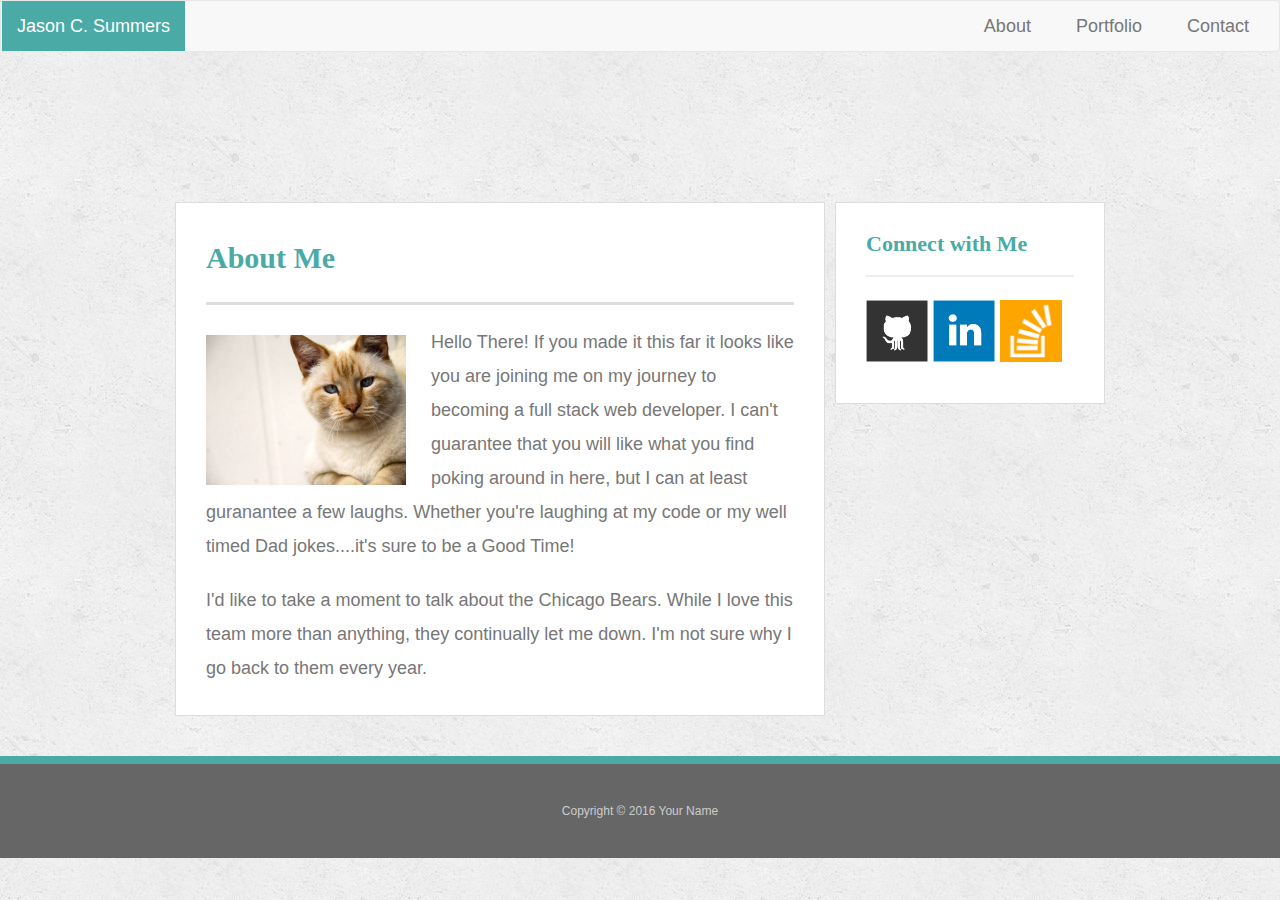
<file: index.html>
<!doctype html>
<html lang="en-us">

<head>
  <meta charset="UTF-8">
  <meta name="viewport" content="width=device-width, initial-scale=1.0">
  <title>About | Jason C. Summers</title>
  <link rel="stylesheet" href="https://maxcdn.bootstrapcdn.com/bootstrap/3.3.7/css/bootstrap.min.css" integrity="sha384-BVYiiSIFeK1dGmJRAkycuHAHRg32OmUcww7on3RYdg4Va+PmSTsz/K68vbdEjh4u" crossorigin="anonymous">
    <script src="https://maxcdn.bootstrapcdn.com/bootstrap/3.3.7/js/bootstrap.min.js" integrity="sha384-Tc5IQib027qvyjSMfHjOMaLkfuWVxZxUPnCJA7l2mCWNIpG9mGCD8wGNIcPD7Txa" crossorigin="anonymous">
    </script> 
  <link rel="stylesheet" type="text/css" href="assets/css/reset.css">
  <link rel="stylesheet" type="text/css" href="assets/css/style.css">
</head>

<body>

<!-- 
  <header id="masthead">
    <div class="container">
      <a href="index.html" id="logo">Jason C. Summers</a>
      <nav>
        <a href="index.html">About</a>
        <a href="portfolio.html">Portfolio</a>
        <a href="contact.html">Contact</a>
      </nav>
    </div>
  </header>
    -->

    <nav class="navbar navbar-default">
  <div class="container-fluid">
    <!-- Brand and toggle get grouped for better mobile display -->
    <div class="navbar-header">
      <button type="button" class="navbar-toggle collapsed" data-toggle="collapse" data-target="#bs-example-navbar-collapse-1" aria-expanded="false">
        <span class="sr-only">Toggle navigation</span>
        <span class="icon-bar"></span>
        <span class="icon-bar"></span>
        <span class="icon-bar"></span>
      </button>
      <a class="navbar-brand" href="#" style="background-color: #4aaaa5;color: #ffffff;">Jason C. Summers</a>
    </div>

    <!-- Collect the nav links, forms, and other content for toggling -->
    <div class="collapse navbar-collapse" id="bs-example-navbar-collapse-1">
      <ul class="nav navbar-nav">
        <li><a href="#"></a></li>
          <ul class="dropdown-menu">
            <li><a href="#">Action</a></li>
            <li><a href="#">Another action</a></li>
            <li><a href="#">Something else here</a></li>
            <li role="separator" class="divider"></li>
            <li><a href="#">Separated link</a></li>
            <li role="separator" class="divider"></li>
            <li><a href="#">One more separated link</a></li>
          </ul>
        </li>
      </ul>
      <ul class="nav navbar-nav navbar-right">
        <li><a href="#">About</a></li>
        <li><a href="#">Portfolio</a></li>
        <li><a href="#">Contact</a></li>
        <li class="dropdown">
          <ul class="dropdown-menu">
            <li><a href="#">Action</a></li>
            <li><a href="#">Another action</a></li>
            <li><a href="#">Something else here</a></li>
            <li role="separator" class="divider"></li>
            <li><a href="#">Separated link</a></li>
          </ul>
        </li>
      </ul>
    </div><!-- /.navbar-collapse -->
  </div><!-- /.container-fluid -->
</nav>  





 
  
  <div id="main-container" class="container">
    <section class="main-section">
      <h1>About Me</h1>

      <img src="assets/images/cat.jpg" class="auth-image" alt="Your Name">

      <p>Hello There! If you made it this far it looks like you are joining me on my journey to becoming a full stack web developer. I can't guarantee that you will like what you find poking around in here, but I can at least guranantee a few laughs. Whether you're laughing at my code or my well timed Dad jokes....it's sure to be a Good Time!</p>

      <p>I'd like to take a moment to talk about the Chicago Bears. While I love this team more than anything, they continually let me down. I'm not sure why I go back to them every year.</p>

    </section>

    <section class="sidebar">
      <div id="connect">
        <h2>Connect with Me</h2>

        <a href="#"><img src="assets/images/github-128.png" class="social" alt="GitHub" /></a>
        <a href="#"><img src="assets/images/linkedin-128.png" class="social" alt="LinkedIn" /></a>
        <a href="#"><img src="assets/images/stackoverflow-128.png" class="social" alt="Stack Overflow" /></a>
      </div>
    </section>
  </div>

  <footer>
    <div class="container">
      Copyright &copy; 2016 Your Name
    </div>
  </footer>
</body>

</html>
</file>
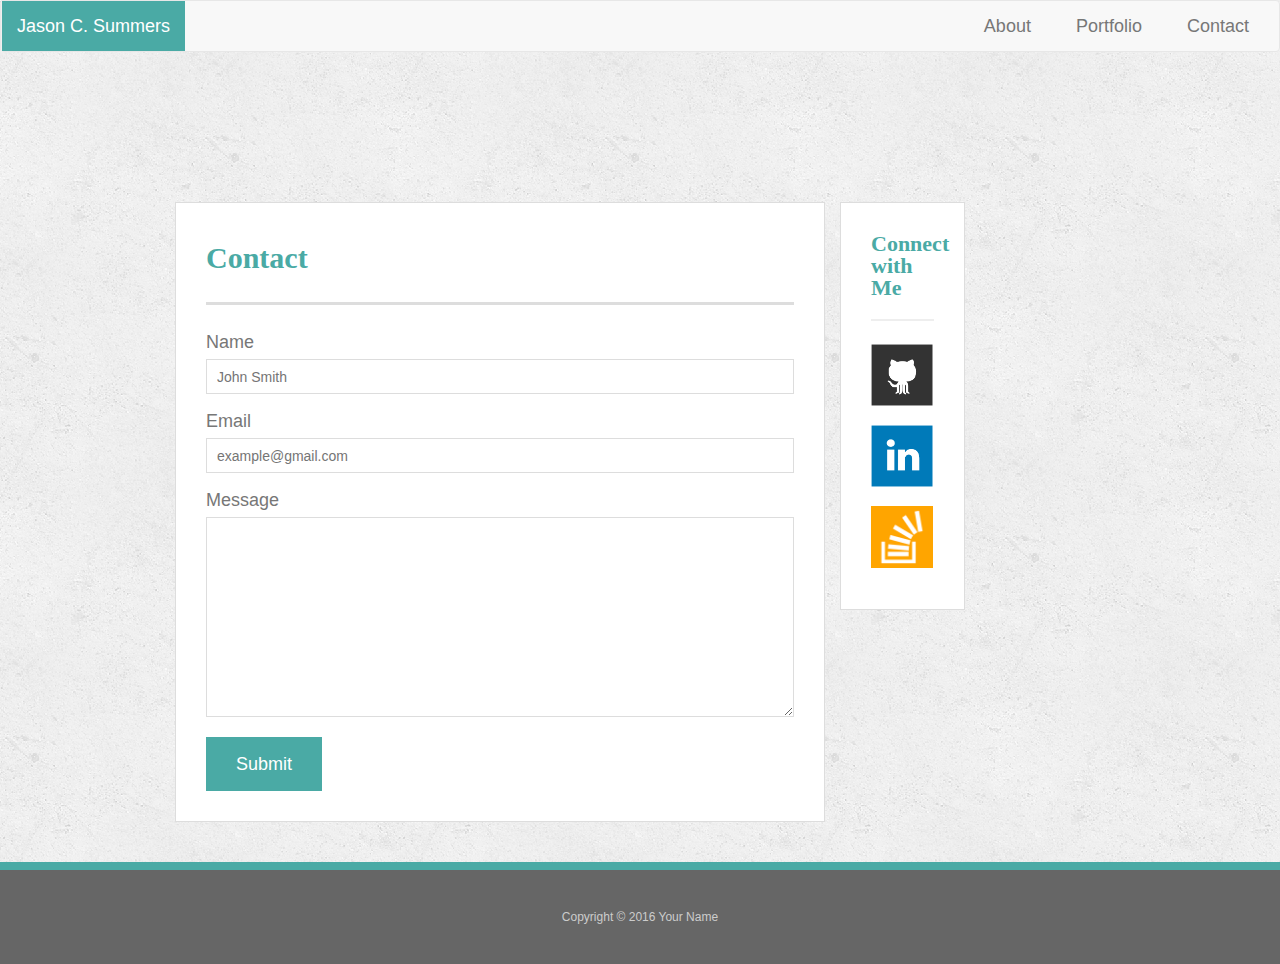
<file: contact.html>
<!doctype html>
<html lang="en-us">

<head>
  <meta charset="UTF-8">
  <title>Contact | Your Name</title>
   <link rel="stylesheet" href="https://maxcdn.bootstrapcdn.com/bootstrap/3.3.7/css/bootstrap.min.css" integrity="sha384-BVYiiSIFeK1dGmJRAkycuHAHRg32OmUcww7on3RYdg4Va+PmSTsz/K68vbdEjh4u" crossorigin="anonymous">
    <script src="https://maxcdn.bootstrapcdn.com/bootstrap/3.3.7/js/bootstrap.min.js" integrity="sha384-Tc5IQib027qvyjSMfHjOMaLkfuWVxZxUPnCJA7l2mCWNIpG9mGCD8wGNIcPD7Txa" crossorigin="anonymous">
    </script> 
  <link rel="stylesheet" type="text/css" href="assets/css/reset.css">
  <link rel="stylesheet" type="text/css" href="assets/css/style.css">
</head>

<body>

<nav class="navbar navbar-default">
  <div class="container-fluid">
    <!-- Brand and toggle get grouped for better mobile display -->
    <div class="navbar-header">
      <button type="button" class="navbar-toggle collapsed" data-toggle="collapse" data-target="#bs-example-navbar-collapse-1" aria-expanded="false">
        <span class="sr-only">Toggle navigation</span>
        <span class="icon-bar"></span>
        <span class="icon-bar"></span>
        <span class="icon-bar"></span>
      </button>
      <a class="navbar-brand" href="#" style="background-color: #4aaaa5;color: #ffffff;">Jason C. Summers</a>
    </div>

    <!-- Collect the nav links, forms, and other content for toggling -->
    <div class="collapse navbar-collapse" id="bs-example-navbar-collapse-1">
      <ul class="nav navbar-nav">
        <li><a href="#"></a></li>
          <ul class="dropdown-menu">
            <li><a href="#">Action</a></li>
            <li><a href="#">Another action</a></li>
            <li><a href="#">Something else here</a></li>
            <li role="separator" class="divider"></li>
            <li><a href="#">Separated link</a></li>
            <li role="separator" class="divider"></li>
            <li><a href="#">One more separated link</a></li>
          </ul>
        </li>
      </ul>
      <ul class="nav navbar-nav navbar-right">
        <li><a href="#">About</a></li>
        <li><a href="#">Portfolio</a></li>
        <li><a href="#">Contact</a></li>
        <li class="dropdown">
          <ul class="dropdown-menu">
            <li><a href="#">Action</a></li>
            <li><a href="#">Another action</a></li>
            <li><a href="#">Something else here</a></li>
            <li role="separator" class="divider"></li>
            <li><a href="#">Separated link</a></li>
          </ul>
        </li>
      </ul>
    </div><!-- /.navbar-collapse -->
  </div><!-- /.container-fluid -->
</nav>  

  

  <div id="main-container" class="container">
    <section class="main-section">
      <h1>Contact</h1>

      <form id="contact-form">
        <ul>
          <li>
            <label for="name">Name</label>
            <input type="text" id="name" name="name" placeholder="John Smith" required="required">
          </li>
          <li>
            <label for="email">Email</label>
            <input type="email" id="email" name="email" placeholder="example@gmail.com" required="required">
          </li>
          <li>
            <label for="message">Message</label>
            <textarea id="message" name="message" required="required"></textarea>
          </li>
        </ul>
        <input type="submit">
      </form>

    </section>

  <div class = "col-md-2">
    <section class="sidebar">
      <div id="connect">
        <h2>Connect with Me</h2>

        <a href="#"><img src="assets/images/github-128.png" class="social" alt="GitHub" /></a>
        <a href="#"><img src="assets/images/linkedin-128.png" class="social" alt="LinkedIn" /></a>
        <a href="#"><img src="assets/images/stackoverflow-128.png" class="social" alt="Stack Overflow" /></a>
      </div>
    </section>
  </div>
</div>
  <footer>
    <div class="container">
      Copyright &copy; 2016 Your Name
    </div>
  </footer>
</body>

</html>
</file>
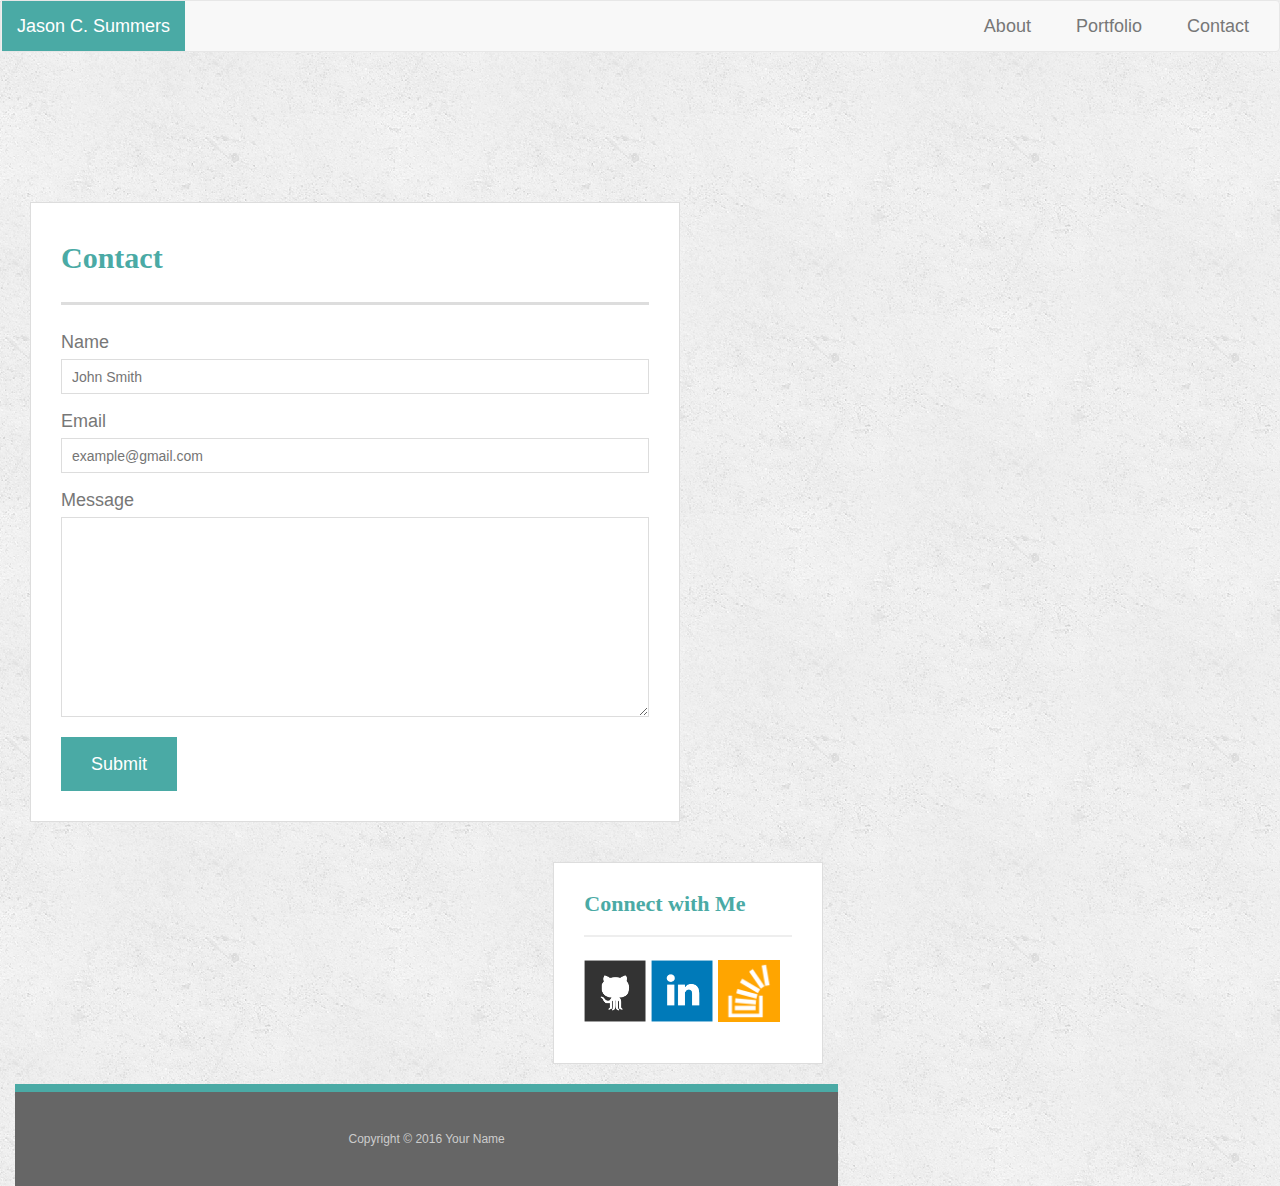
<file: contact2.html>
<!doctype html>
<html lang="en-us">

<head>
  <meta charset="UTF-8">
  <title>Contact | Your Name</title>
   <link rel="stylesheet" href="https://maxcdn.bootstrapcdn.com/bootstrap/3.3.7/css/bootstrap.min.css" integrity="sha384-BVYiiSIFeK1dGmJRAkycuHAHRg32OmUcww7on3RYdg4Va+PmSTsz/K68vbdEjh4u" crossorigin="anonymous">
    <script src="https://maxcdn.bootstrapcdn.com/bootstrap/3.3.7/js/bootstrap.min.js" integrity="sha384-Tc5IQib027qvyjSMfHjOMaLkfuWVxZxUPnCJA7l2mCWNIpG9mGCD8wGNIcPD7Txa" crossorigin="anonymous">
    </script> 
  <link rel="stylesheet" type="text/css" href="assets/css/reset.css">
  <link rel="stylesheet" type="text/css" href="assets/css/style.css">
</head>

<body>

<nav class="navbar navbar-default">
  <div class="container-fluid">
    <!-- Brand and toggle get grouped for better mobile display -->
    <div class="navbar-header">
      <button type="button" class="navbar-toggle collapsed" data-toggle="collapse" data-target="#bs-example-navbar-collapse-1" aria-expanded="false">
        <span class="sr-only">Toggle navigation</span>
        <span class="icon-bar"></span>
        <span class="icon-bar"></span>
        <span class="icon-bar"></span>
      </button>
      <a class="navbar-brand" href="#" style="background-color: #4aaaa5;color: #ffffff;">Jason C. Summers</a>
    </div>

    <!-- Collect the nav links, forms, and other content for toggling -->
    <div class="collapse navbar-collapse" id="bs-example-navbar-collapse-1">
      <ul class="nav navbar-nav">
        <li><a href="#"></a></li>
          <ul class="dropdown-menu">
            <li><a href="#">Action</a></li>
            <li><a href="#">Another action</a></li>
            <li><a href="#">Something else here</a></li>
            <li role="separator" class="divider"></li>
            <li><a href="#">Separated link</a></li>
            <li role="separator" class="divider"></li>
            <li><a href="#">One more separated link</a></li>
          </ul>
        </li>
      </ul>
      <ul class="nav navbar-nav navbar-right">
        <li><a href="#">About</a></li>
        <li><a href="#">Portfolio</a></li>
        <li><a href="#">Contact</a></li>
        <li class="dropdown">
          <ul class="dropdown-menu">
            <li><a href="#">Action</a></li>
            <li><a href="#">Another action</a></li>
            <li><a href="#">Something else here</a></li>
            <li role="separator" class="divider"></li>
            <li><a href="#">Separated link</a></li>
          </ul>
        </li>
      </ul>
    </div><!-- /.navbar-collapse -->
  </div><!-- /.container-fluid -->
</nav>  

  

  <div class = "col-md-8">
  <div id="main-container" class="container">
    <section class="main-section">
      <h1>Contact</h1>

      <form id="contact-form">
        <ul>
          <li>
            <label for="name">Name</label>
            <input type="text" id="name" name="name" placeholder="John Smith" required="required">
          </li>
          <li>
            <label for="email">Email</label>
            <input type="email" id="email" name="email" placeholder="example@gmail.com" required="required">
          </li>
          <li>
            <label for="message">Message</label>
            <textarea id="message" name="message" required="required"></textarea>
          </li>
        </ul>
        <input type="submit">
      </form>

    </section>

  
    
    <section class="sidebar">
      <div id="connect">
        <h2>Connect with Me</h2>

        <a href="#"><img src="assets/images/github-128.png" class="social" alt="GitHub" /></a>
        <a href="#"><img src="assets/images/linkedin-128.png" class="social" alt="LinkedIn" /></a>
        <a href="#"><img src="assets/images/stackoverflow-128.png" class="social" alt="Stack Overflow" /></a>
      </div>
    </section>
  
</div>
  <footer>
    <div class="container">
      Copyright &copy; 2016 Your Name
    </div>
  </footer>
</body>
</file>
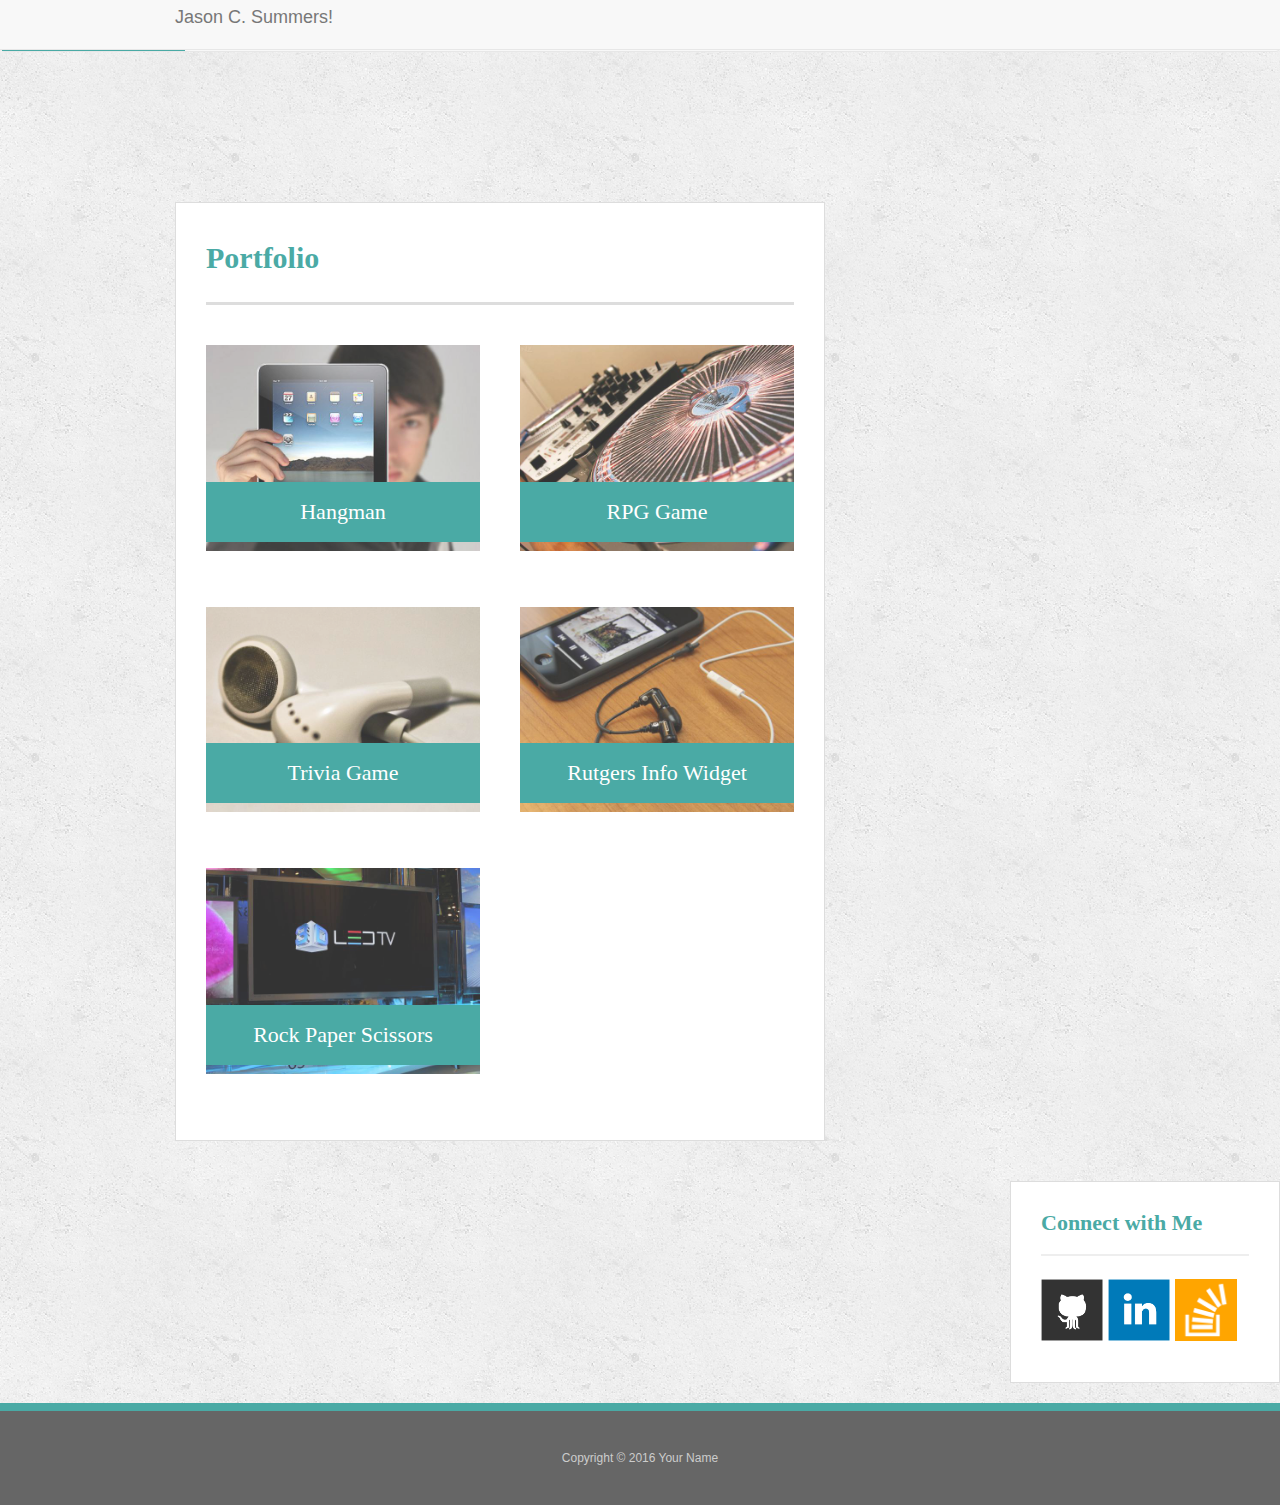
<file: portfolio.html>
<!doctype html>
<html lang="en-us">

<head>
  <meta charset="UTF-8">
  <title>Portfolio | Your Name</title>
  <link rel="stylesheet" href="https://maxcdn.bootstrapcdn.com/bootstrap/3.3.7/css/bootstrap.min.css" integrity="sha384-BVYiiSIFeK1dGmJRAkycuHAHRg32OmUcww7on3RYdg4Va+PmSTsz/K68vbdEjh4u" crossorigin="anonymous">
    <script src="https://maxcdn.bootstrapcdn.com/bootstrap/3.3.7/js/bootstrap.min.js" integrity="sha384-Tc5IQib027qvyjSMfHjOMaLkfuWVxZxUPnCJA7l2mCWNIpG9mGCD8wGNIcPD7Txa" crossorigin="anonymous">
    </script> 
  <link rel="stylesheet" type="text/css" href="assets/css/reset.css">
  <link rel="stylesheet" type="text/css" href="assets/css/style.css">
</head>
   
   <nav class="navbar navbar-default navbar-fixed-top">
  <div class="container">
  Jason C. Summers!
  </div>
</nav>




<body>

<!--
  <header id="masthead">
    <div class="container">
      <a href="index.html" id="logo">Your Name</a>
      <nav>
        <a href="index.html">About</a>
        <a href="portfolio.html">Portfolio</a>
        <a href="contact.html">Contact</a>
      </nav>
    </div>
  </header 
            -->

    <nav class="navbar navbar-default">
  <div class="container-fluid">
    <!-- Brand and toggle get grouped for better mobile display -->
    <div class="navbar-header">
      <button type="button" class="navbar-toggle collapsed" data-toggle="collapse" data-target="#bs-example-navbar-collapse-1" aria-expanded="false">
        <span class="sr-only">Toggle navigation</span>
        <span class="icon-bar"></span>
        <span class="icon-bar"></span>
        <span class="icon-bar"></span>
      </button>
      <a class="navbar-brand" href="#" style="background-color: #4aaaa5;color: #ffffff;">Jason C. Summers</a>
    </div>

    <!-- Collect the nav links, forms, and other content for toggling -->
    <div class="collapse navbar-collapse" id="bs-example-navbar-collapse-1">
      <ul class="nav navbar-nav">
        <li><a href="#"></a></li>
          <ul class="dropdown-menu">
            <li><a href="#">Action</a></li>
            <li><a href="#">Another action</a></li>
            <li><a href="#">Something else here</a></li>
            <li role="separator" class="divider"></li>
            <li><a href="#">Separated link</a></li>
            <li role="separator" class="divider"></li>
            <li><a href="#">One more separated link</a></li>
          </ul>
        </li>
      </ul>
      <ul class="nav navbar-nav navbar-right">
        <li><a href="#">About</a></li>
        <li><a href="#">Portfolio</a></li>
        <li><a href="#">Contact</a></li>
        <li class="dropdown">
          <ul class="dropdown-menu">
            <li><a href="#">Action</a></li>
            <li><a href="#">Another action</a></li>
            <li><a href="#">Something else here</a></li>
            <li role="separator" class="divider"></li>
            <li><a href="#">Separated link</a></li>
          </ul>
        </li>
      </ul>
    </div><!-- /.navbar-collapse -->
  </div><!-- /.container-fluid -->
</nav>  





  <div id="main-container" class="container">

    <section class="main-section">
      <h1>Portfolio</h1>

      <div class="work">
        <img src="assets/images/technics-q-c-640-480-1.jpg" alt="hangman">

        <h3>Hangman</h3>
      </div>
      <div class="work">
        <img src="assets/images/technics-q-c-640-480-2.jpg" alt="RPG Game">

        <h3>RPG Game</h3>
      </div>
      <div class="work">
        <img src="assets/images/technics-q-c-640-480-5.jpg" alt="Trivia Game">

        <h3>Trivia Game</h3>
      </div>
      <div class="work">
        <img src="assets/images/technics-q-c-640-480-7.jpg" alt="Rutgers Info Widget">

        <h3>Rutgers Info Widget</h3>
      </div>
      <div class="work">
        <img src="assets/images/technics-q-c-640-480-9.jpg" alt="Rock Paper Scissors">

        <h3>Rock Paper Scissors</h3>
      </div>
      </div>
      </section>
      </div>

    </section>

    <section class="sidebar">
      <div id="connect">
        <h2>Connect with Me</h2>

        <a href="#"><img src="assets/images/github-128.png" class="social" alt="GitHub" /></a>
        <a href="#"><img src="assets/images/linkedin-128.png" class="social" alt="LinkedIn" /></a>
        <a href="#"><img src="assets/images/stackoverflow-128.png" class="social" alt="Stack Overflow" /></a>
      </div>
    </section>
  </div>

  <footer>
    <div class="container">
      Copyright &copy; 2016 Your Name
    </div>
  </footer>
</body>

</html>
</file>
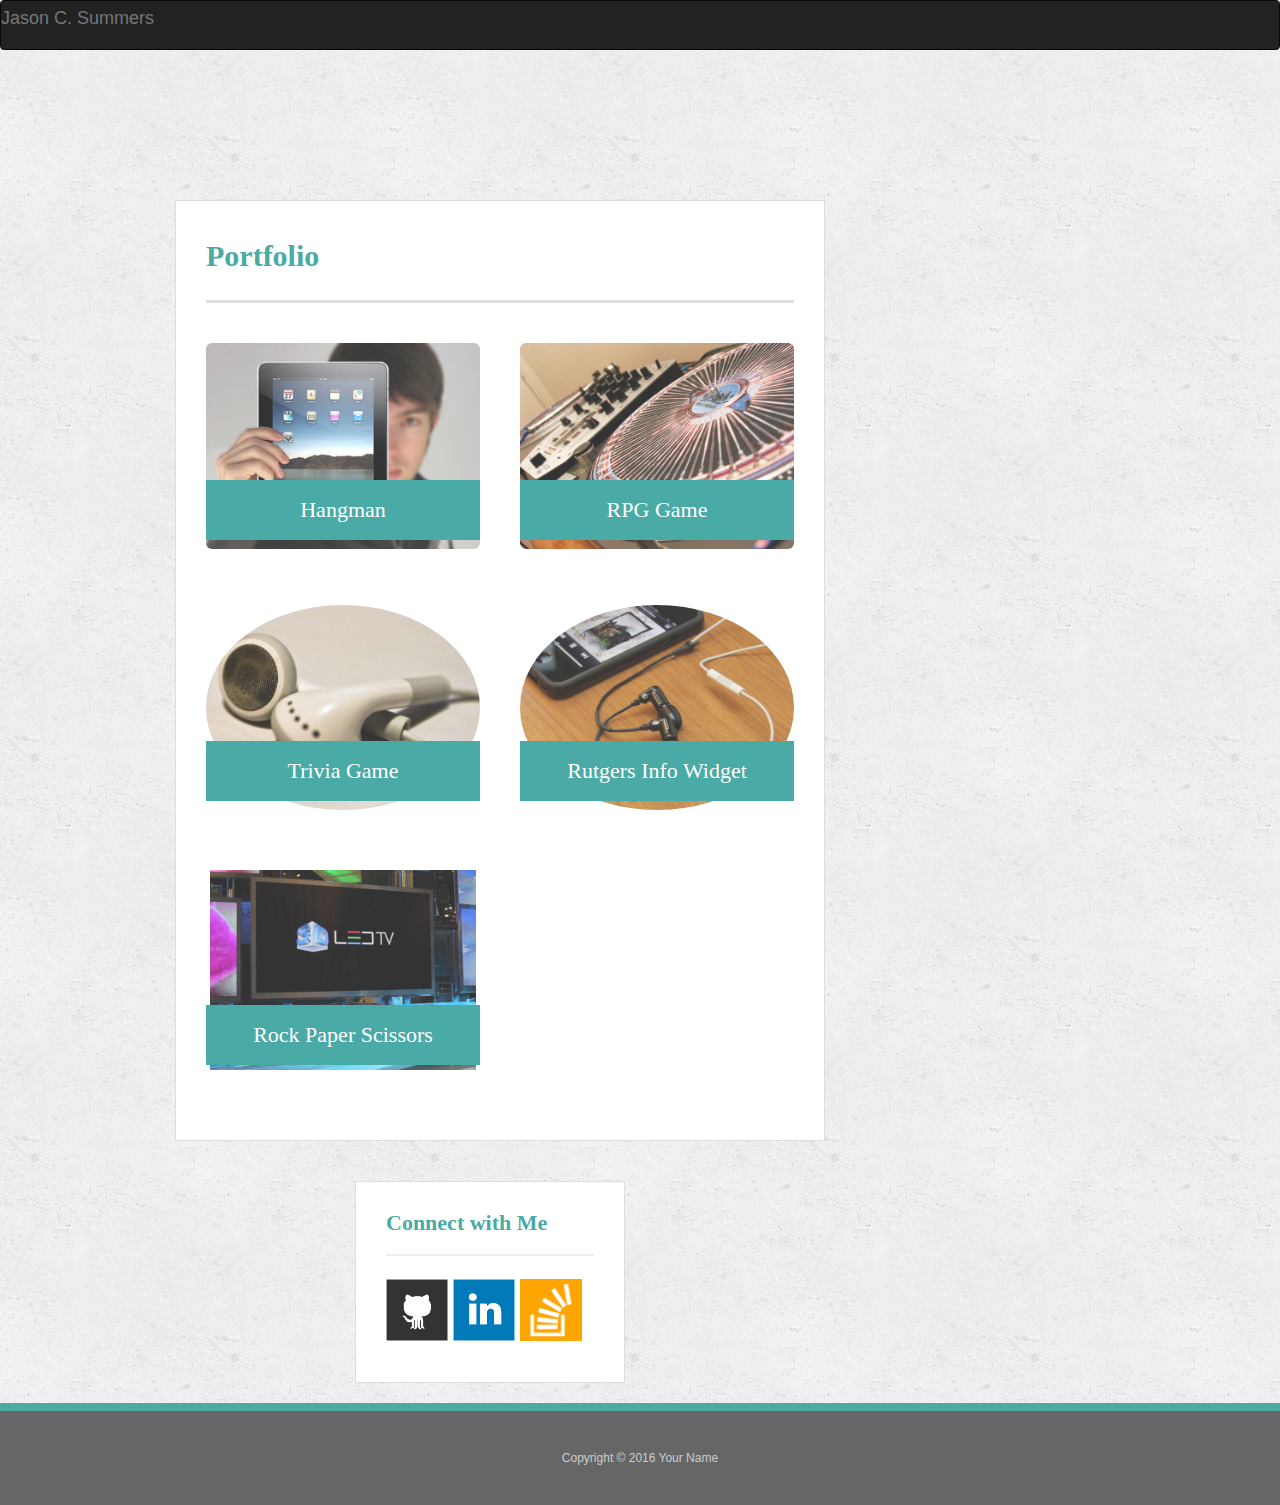
<file: portfolio2.html>
<!doctype html>
<html lang="en-us">

<head>
  <meta charset="UTF-8">
  <title>Portfolio | Your Name</title>
  <link rel="stylesheet" href="https://maxcdn.bootstrapcdn.com/bootstrap/3.3.7/css/bootstrap.min.css" integrity="sha384-BVYiiSIFeK1dGmJRAkycuHAHRg32OmUcww7on3RYdg4Va+PmSTsz/K68vbdEjh4u" crossorigin="anonymous">
    <script src="https://maxcdn.bootstrapcdn.com/bootstrap/3.3.7/js/bootstrap.min.js" integrity="sha384-Tc5IQib027qvyjSMfHjOMaLkfuWVxZxUPnCJA7l2mCWNIpG9mGCD8wGNIcPD7Txa" crossorigin="anonymous">
    </script> 
  <link rel="stylesheet" type="text/css" href="assets/css/reset.css">
  <link rel="stylesheet" type="text/css" href="assets/css/style.css">
</head>

<nav class="navbar navbar-inverse">
 Jason C. Summers
</nav>

















 <div id="main-container" class="container">

    <section class="main-section">
      <h1>Portfolio</h1>

      <div class="work">
        <img src="assets/images/technics-q-c-640-480-1.jpg" alt="hangman" class="img-rounded">

        <h3>Hangman</h3>
      </div>
      <div class="work">
      <img src="assets/images/technics-q-c-640-480-2.jpg" alt="RPG Game" class="img-rounded">
        

        <h3>RPG Game</h3>
      </div>
      <div class="work">
        <img src="assets/images/technics-q-c-640-480-5.jpg" alt="Trivia Game" class ="img-circle">

        <h3>Trivia Game</h3>
      </div>
      <div class="work">
        <img src="assets/images/technics-q-c-640-480-7.jpg" alt="Rutgers Info Widget" class = "img-circle">

        <h3>Rutgers Info Widget</h3>
      </div>
      <div class="work">
        <img src="assets/images/technics-q-c-640-480-9.jpg" alt="Rock Paper Scissors" class="img-thumbnail">

        <h3>Rock Paper Scissors</h3>
      </div>
      </div>
      </section>
      </div>

    </section>

 <div class = "col-md-6">
    <section class="sidebar">
      <div id="connect">
        <h2>Connect with Me</h2>

        <a href="#"><img src="assets/images/github-128.png" class="social" class="img-rounded" alt="GitHub" /></a>
        <a href="#"><img src="assets/images/linkedin-128.png" class="social" alt="LinkedIn" /></a>
        <a href="#"><img src="assets/images/stackoverflow-128.png" class="social" alt="Stack Overflow" /></a>
      </div>
    </section>
  </div>
 </html>
  <footer>
    <div class="container">
      Copyright &copy; 2016 Your Name
    </div>
  </footer>
</body>
</file>
<file: assets/css/style.css>
body {
  font-family: Arial, "Helvetica Neue", Helvetica, sans-serif;
  font-size: 18px;
  line-height: 34px;
  color: #777;
  background: url("../images/concrete_seamless.png");
}

* {
  box-sizing: border-box;
}

/* general */

.container {
  width: 100%;
  max-width: 960px;
  margin: 0 auto;
  clear: both;
}

h1,
h2,
h3,
p {
  margin-bottom: 20px;
}

p:last-child {
  margin-bottom: 0;
}

h1,
h2,
h3 {
  font-family: Georgia, Times, "Times New Roman", serif;
  font-weight: 700;
  color: #4aaaa5;
}

h1 {
  padding-bottom: 20px;
  font-size: 30px;
  line-height: 49px;
  border-bottom: 3px solid #ddd;
}

h2,
h3 {
  font-size: 22px;
}

/* header */




}

nav {
  float: right;
  margin-top: 25px;
}

nav a {
  display: inline-block;
  padding-left: 15px;
  margin-left: 15px;
  line-height: 18px;
  color: #999;
  text-decoration: none;
  border-left: 1px solid #efefef;
}

nav a:first-child {
  border-left: 0 none;
}

/* footer */

footer {
  padding: 30px 0;
  clear: both;
  font-size: 12px;
  color: #fff;
  color: #ccc;
  text-align: center;
  background: #666;
  border-top: 8px solid #4aaaa5;
}

/* sidebar */

.sidebar {
  float: right;
  width: 100%;
  max-width: 270px;
  padding: 30px;
  margin-bottom: 20px;
  background: #fff;
  border: 1px solid #ddd;
}

h3,
.sidebar h2 {
  padding-bottom: 20px;
  margin-bottom: 15px;
  line-height: 22px;
  border-bottom: 2px solid #eee;
}

.social {
  width: 62px;
  height: 62px;
  margin-top: 8px;
  margin-right: 5px;
}

.social:last-child {
  margin-right: 0;
}

/* main */

#main-container {
  padding-top: 130px;
}

.main-section {
  float: left;
  width: 100%;
  max-width: 650px;
  padding: 30px;
  margin: 0 0 40px;
  background: #fff;
  border: 1px solid #ddd;
}

/* portfolio page */

.work {
  position: relative;
  float: left;
  width: 274px;
  margin: 20px 0 25px;
  overflow: auto;
}

.work:nth-child(even) {
  margin-right: 40px;
}

.work img {
  width: 100%;
  border: 0 none;
  opacity: 0.8;
}

.work h3 {
  position: absolute;
  bottom: 20px;
  width: 100%;
  padding: 15px;
  margin-bottom: 0;
  font-weight: 300;
  line-height: 30px;
  color: #fff;
  text-align: center;
  background: #4aaaa5;
  border-bottom: 0;
}

.auth-image {
  float: left;
  width: 200px;
  height: auto;
  margin-top: 10px;
  margin-right: 25px;
}

/* contact page */

#contact-form ul {
  margin-bottom: 20px;
}

#contact-form li {
  margin-bottom: 10px;
}

label,
input[type=text],
input[type=email],
textarea {
  display: block;
  width: 100%;
}

input[type=text],
input[type=email],
textarea {
  height: 35px;
  padding: 0 10px;
  font-size: 14px;
  border: 1px solid #ddd;
}

textarea {
  height: 200px;
}

input[type=submit] {
  padding: 10px 30px;
  font-size: 18px;
  color: #fff;
  cursor: pointer;
  background: #4aaaa5;
  border: 0 none;
}


/* Start of 980px Responsive CSS */

@media screen and (max-width:980px) {
  
      .main-section {
        width: 40%;
        height: auto;
        margin-left: 140px;
       
      }

      .sidebar {
        height: auto;
        margin-right: 120px;
      }

}
/* Start of 768px Responsive CSS */
@media screen and (max-width:768px) {
    
    .main-section {
      position: relative;
      right: 100px;
      width: 100%;
      height: auto;

      }

    .sidebar {
      clear: both;
      position: relative;
      left: 10%;
      max-width: 660px;
      }
}
/* Start of 640px Responsive CSS*/
@media screen and (max-width:640px) {

  header {
    position: static;
  }

  #logo {
     clear: both;
     position: relative;
     bottom: 10px;
     width:100%;

  }

   nav {
    clear: both;
    width: 80%;
     letter-spacing: 6px;
    }

  .main-section {
      position: relative;
      width: 80%;
      padding-bottom: 60px;
      margin-top: 40px;
      }

  .sidebar {
      clear: both;
      position: relative;
      left: 40px;
      max-width: 81%;
      
      } 
}
</file>
